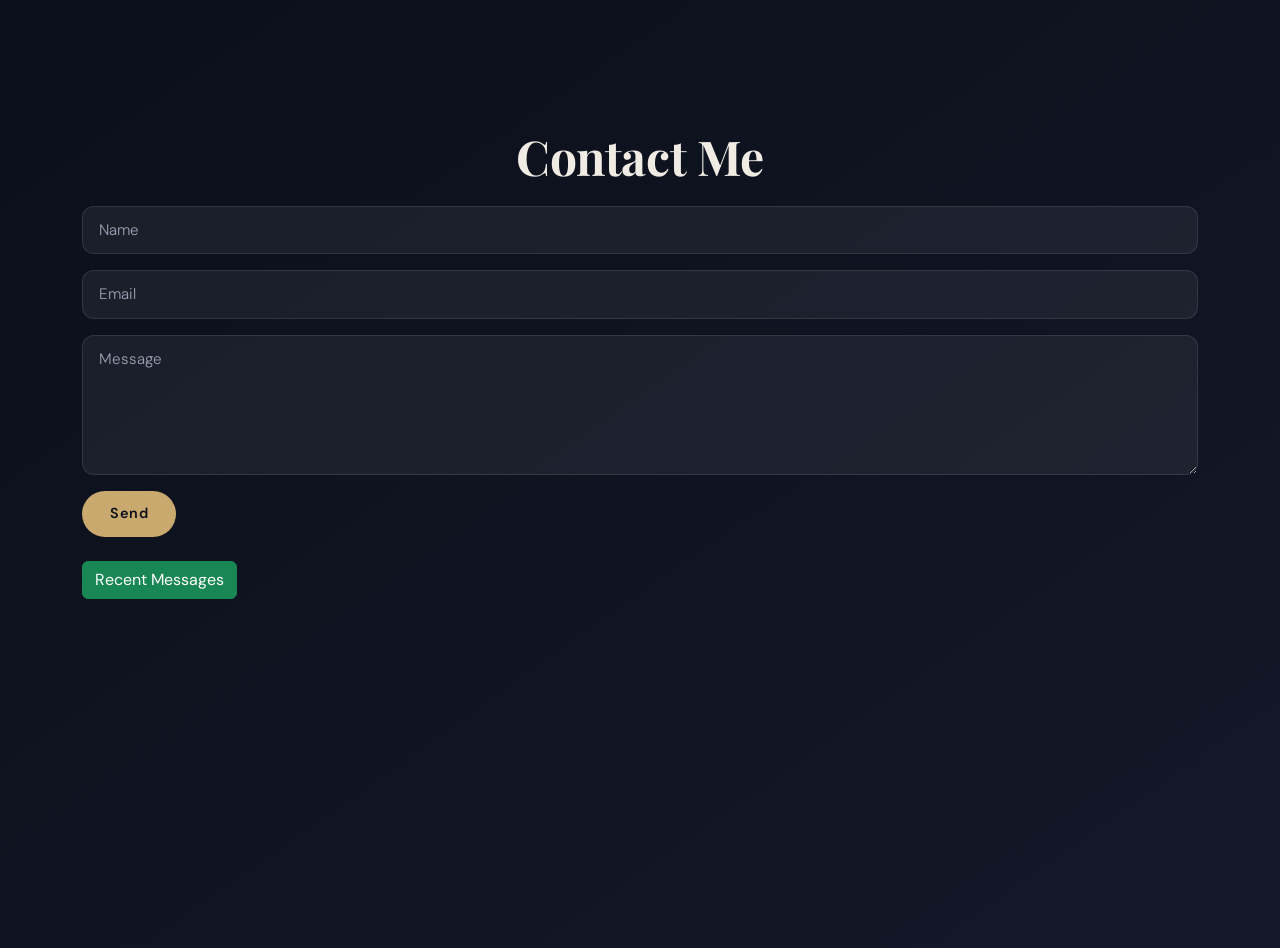
<file: contact.html>
<!DOCTYPE html>
<html>
<head>
    <title>Contact Me</title>

    <link href="https://cdn.jsdelivr.net/npm/bootstrap@5.3.3/dist/css/bootstrap.min.css" rel="stylesheet">

    <link rel="stylesheet" href="style.css">
</head>
<body>

<div class="container mt-5">

    <h1>Contact Me</h1>

    <form>

        <input type="text"
               id="name"
               class="form-control mb-3"
               placeholder="Name">

        <input type="email"
               id="email"
               class="form-control mb-3"
               placeholder="Email">

        <textarea id="message"
                  class="form-control mb-3"
                  rows="5"
                  placeholder="Message"></textarea>

        <button type="button"
                class="btn btn-primary"
                onclick="sendMessage()">
            Send
        </button>

    </form>

    <button class="btn btn-success mt-4"
            onclick="toggleMessages()">
        Recent Messages
    </button>

    <div id="messagesSection"
         class="card p-4 mt-4"
         style="display:none;">

        <h3>Recent Messages</h3>

        <div id="messagesList">

        </div>

    </div>

</div>

<script>

function sendMessage() {

    let name = document.getElementById("name").value;
    let email = document.getElementById("email").value;
    let message = document.getElementById("message").value;

    if(name === "" || email === "" || message === "") {

        alert("Please fill all fields");
        return;
    }

    let newMessage = document.createElement("div");

    newMessage.className = "card p-3 mt-3";

    newMessage.innerHTML = `
        <h5>${name}</h5>
        <p><strong>Email:</strong> ${email}</p>
        <p>${message}</p>
    `;

    document.getElementById("messagesList")
            .prepend(newMessage);

    alert("Message Sent Successfully!");

    document.getElementById("name").value = "";
    document.getElementById("email").value = "";
    document.getElementById("message").value = "";
}

function toggleMessages() {

    let section = document.getElementById("messagesSection");

    if(section.style.display === "none") {
        section.style.display = "block";
    } else {
        section.style.display = "none";
    }
}

</script>

</body>
</html>
</file>
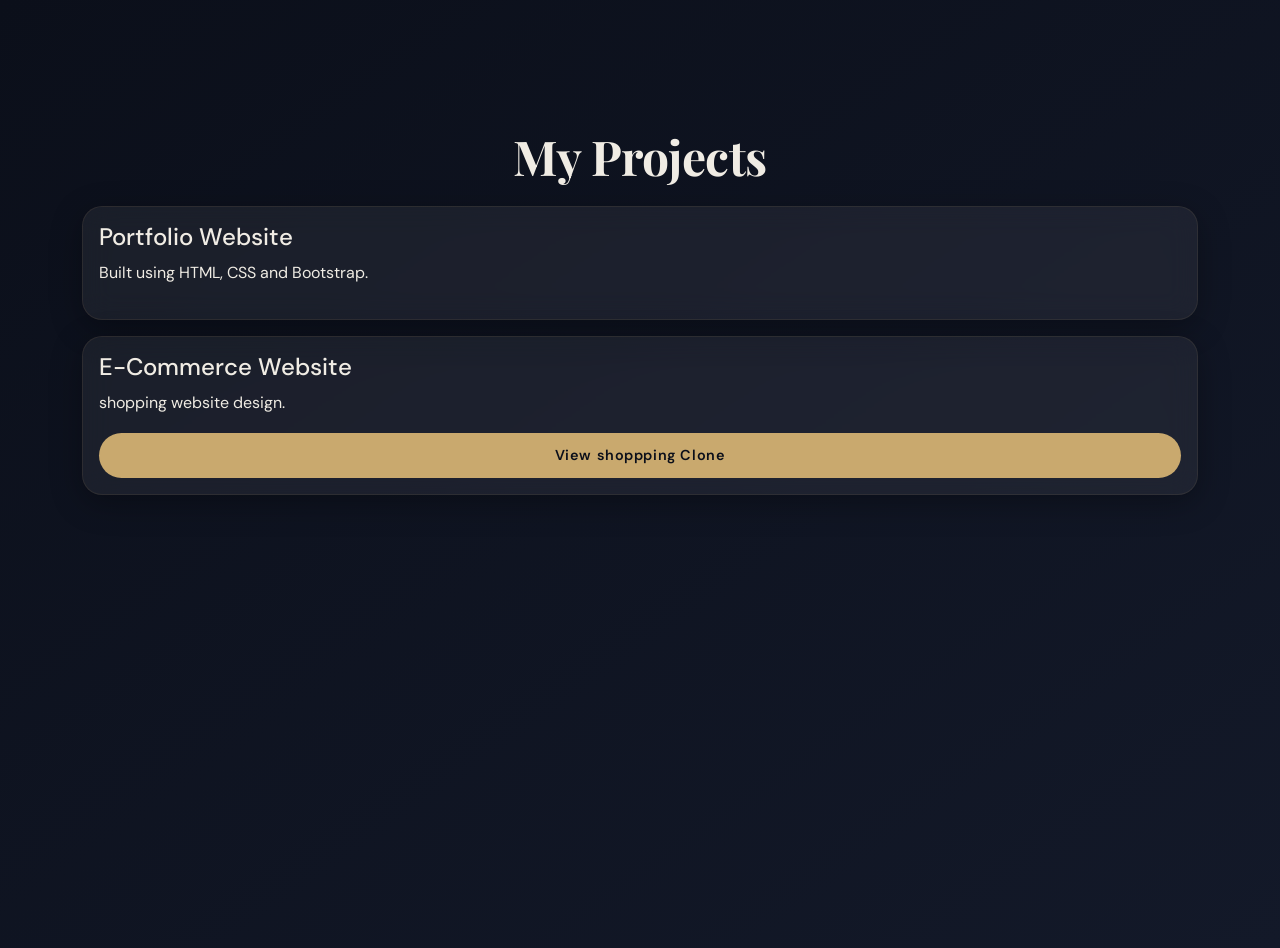
<file: project.html>
<!DOCTYPE html>
<html>
<head>
    <title>Projects</title>
    <link href="https://cdn.jsdelivr.net/npm/bootstrap@5.3.3/dist/css/bootstrap.min.css" rel="stylesheet">
    <link rel="stylesheet" href="style.css">
</head>
<body>
 
<div class="container mt-5">
    <h1>My Projects</h1>

    <div class="card p-3 mt-3">
        <h4>Portfolio Website</h4>
        <p>Built using HTML, CSS and Bootstrap.</p>
    </div>

    <div class="card p-3 mt-3">
    <h4>E-Commerce Website</h4>

    <p>shopping website design.</p>

    <a href="shopping-clone.html" class="btn btn-primary">
        View shoppping Clone
    </a>
</div>
</div>

</body>
</html>
</file>
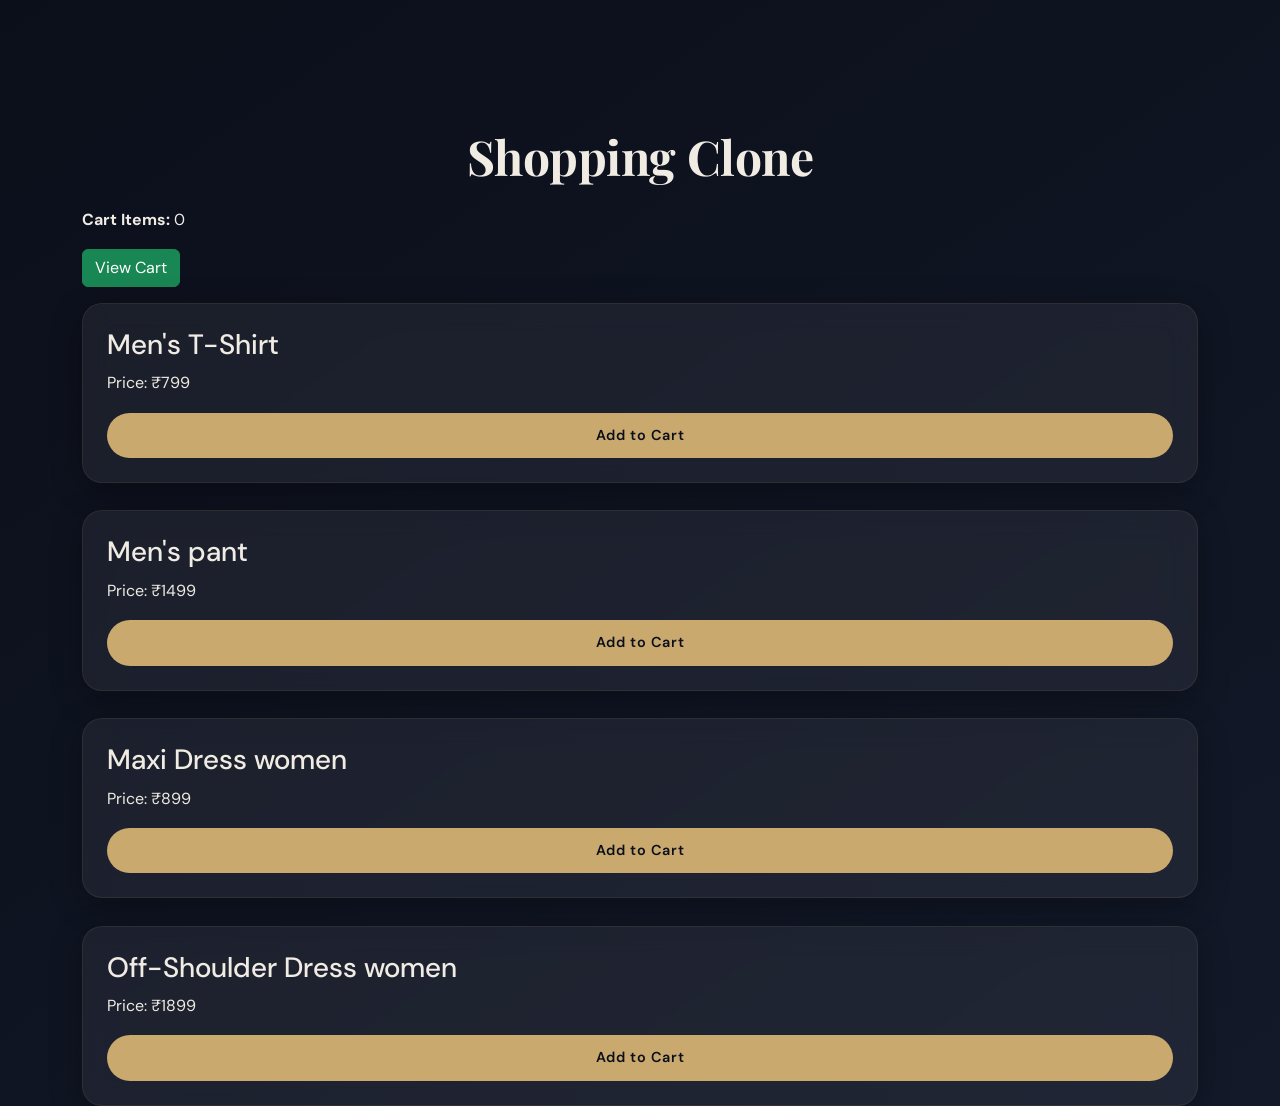
<file: shopping-clone.html>
<!DOCTYPE html>
<html>
<head>
    <title>Myntra Clone</title>

    <link href="https://cdn.jsdelivr.net/npm/bootstrap@5.3.3/dist/css/bootstrap.min.css" rel="stylesheet">

    <link rel="stylesheet" href="style.css">
</head>
<body>

<div class="container mt-5">

    <h1>Shopping Clone</h1>
<p>
    <strong>Cart Items:</strong>
    <span id="cartCount">0</span>
</p>

<button class="btn btn-success mb-3" onclick="viewCart()">
    View Cart
</button>

<div id="cartSection" class="card p-3 mb-3" style="display:none;">
    <h3>My Cart</h3>

    <ul id="cartItems">
    </ul>
</div>    <div class="card p-4">

        <h3>Men's T-Shirt</h3>

        <p>Price: ₹799</p>

       <button class="btn btn-primary" onclick="addToCart()">
    Add to Cart
</button>
    </div>


<br>

 <div class="card p-4">

        <h3>Men's pant</h3>

        <p>Price: ₹1499</p>

       <button class="btn btn-primary" onclick="addToCart()">
    Add to Cart
</button>


    </div>
<br>

 <div class="card p-4">

        <h3>Maxi Dress women</h3>

        <p>Price: ₹899</p>

       <button class="btn btn-primary" onclick="addToCart()">
    Add to Cart
</button>


    </div>
<br>

 <div class="card p-4">

        <h3>Off-Shoulder Dress women</h3>

        <p>Price: ₹1899</p>

       <button class="btn btn-primary" onclick="addToCart()">
    Add to Cart
</button>


    </div>




</div>
<script>

let cart = 0;

function addToCart() {

    cart++;

    document.getElementById("cartCount").innerText = cart;

    let item = document.createElement("li");

    item.innerText = "Men's T-Shirt - ₹799";

    document.getElementById("cartItems").appendChild(item);

    alert("Product added to cart!");
}

function viewCart() {

    let cartSection = document.getElementById("cartSection");

    if (cartSection.style.display === "none") {

        cartSection.style.display = "block";

    } else {

        cartSection.style.display = "none";

    }
}
</script></body>
</html>
</file>
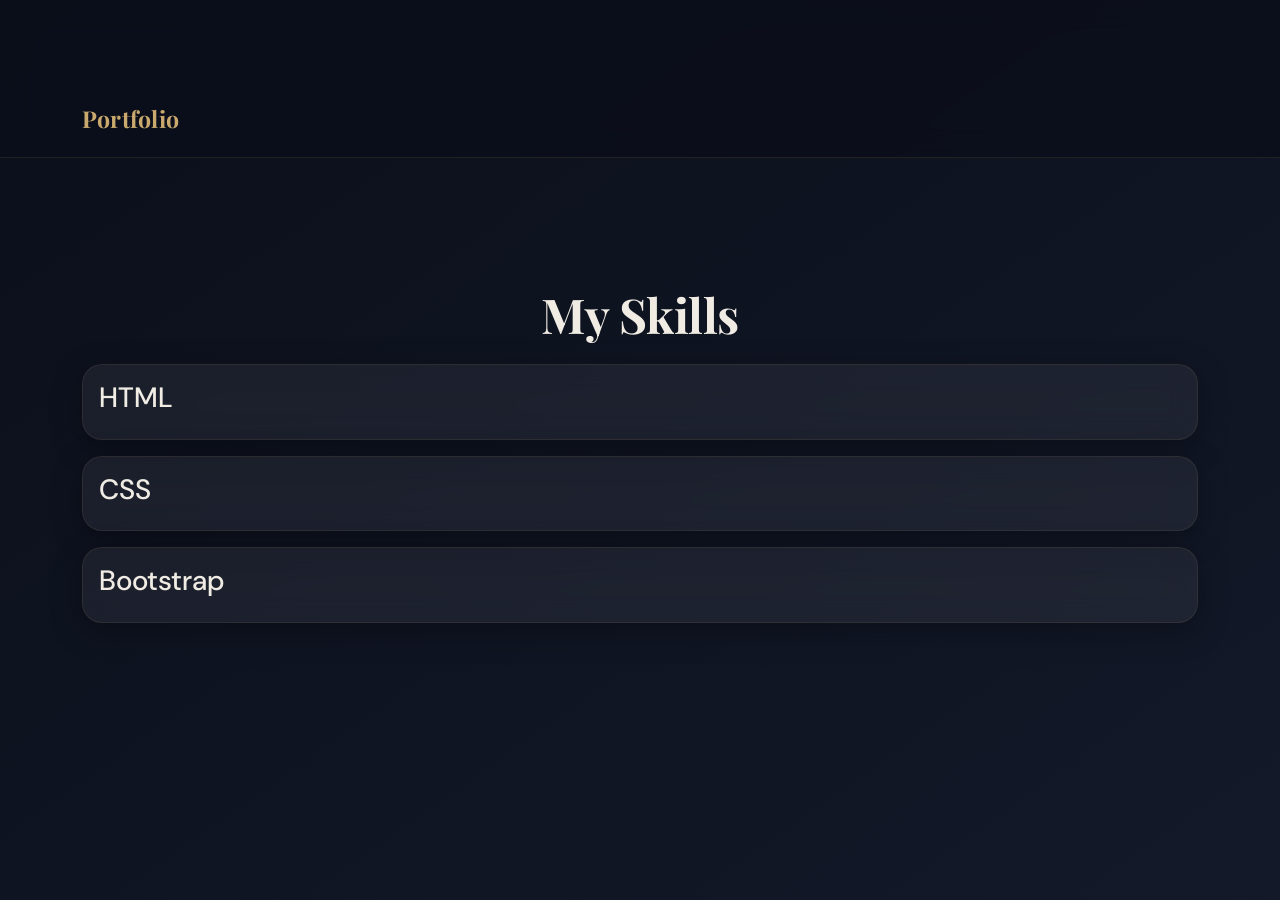
<file: skills.html>
<!DOCTYPE html>
<html>
<head>
    <title>Skills</title>
    <link href="https://cdn.jsdelivr.net/npm/bootstrap@5.3.3/dist/css/bootstrap.min.css" rel="stylesheet">
    <link rel="stylesheet" href="style.css">
</head>
<body>

<nav class="navbar navbar-expand-lg navbar-dark bg-dark">
    <div class="container">
        <a class="navbar-brand" href="index.html">Portfolio</a>
    </div>
</nav>

<div class="container mt-5">
    <h1>My Skills</h1>

    <div class="card p-3 mt-3">
        <h3>HTML</h3>
    </div>

    <div class="card p-3 mt-3">
        <h3>CSS</h3>
    </div>

    <div class="card p-3 mt-3">
        <h3>Bootstrap</h3>
    </div>
</div>

</body>
</html>
</file>
<file: style.css>
/* Google Fonts — DM Sans (body) + Playfair Display (headings) */
@import url('https://fonts.googleapis.com/css2?family=DM+Sans:wght@300;400;500;600&family=Playfair+Display:wght@600;700&display=swap');

/* ── Color Tokens ─────────────────────────────────────────── */
:root {
    --bg-deep:      #0b0f1a;
    --bg-surface:   #131929;
    --bg-card:      rgba(255, 255, 255, 0.06);
    --accent:       #c9a96e;      /* warm amber gold */
    --accent-hover: #b8914f;
    --text-primary: #f0ece4;
    --text-muted:   #9aa3b5;
    --glow:         rgba(201, 169, 110, 0.35);
}

/* ── Reset ────────────────────────────────────────────────── */
*, *::before, *::after {
    margin: 0;
    padding: 0;
    box-sizing: border-box;
}

/* ── Base ─────────────────────────────────────────────────── */
body {
    background: linear-gradient(145deg, var(--bg-deep) 0%, var(--bg-surface) 100%);
    color: var(--text-primary);
    font-family: 'DM Sans', sans-serif;
    font-weight: 400;
    font-size: 1rem;
    line-height: 1.7;
    min-height: 100vh;
}

/* ── Navbar ───────────────────────────────────────────────── */
.navbar {
    background: rgba(11, 15, 26, 0.85) !important;
    backdrop-filter: blur(14px);
    -webkit-backdrop-filter: blur(14px);
    border-bottom: 1px solid rgba(201, 169, 110, 0.12);
    padding: 14px 0;
}

.navbar-brand {
    font-family: 'Playfair Display', serif;
    font-size: 1.45rem;
    font-weight: 700;
    color: var(--accent) !important;
    letter-spacing: 0.01em;
}

.nav-link {
    font-family: 'DM Sans', sans-serif;
    font-weight: 500;
    font-size: 0.9rem;
    color: var(--text-muted) !important;
    margin-left: 18px;
    letter-spacing: 0.03em;
    transition: color 0.25s ease;
}

.nav-link:hover {
    color: var(--accent) !important;
}

/* ── Layout ───────────────────────────────────────────────── */
.container {
    padding-top: 80px;
}

/* ── Headings ─────────────────────────────────────────────── */
h1 {
    font-family: 'Playfair Display', serif;
    font-size: 3rem;
    font-weight: 700;
    line-height: 1.2;
    letter-spacing: -0.01em;
    margin-bottom: 20px;
    text-align: center;
    color: var(--text-primary);
}

h2 {
    font-family: 'Playfair Display', serif;
    font-size: 2rem;
    font-weight: 600;
    text-align: center;
    margin-bottom: 30px;
    color: var(--text-primary);
}

/* ── Hero ─────────────────────────────────────────────────── */
.hero {
    display: flex;
    flex-direction: column;
    justify-content: center;
    align-items: center;
    height: 85vh;
    text-align: center;
}

.hero p {
    font-size: 1.15rem;
    font-weight: 300;
    color: var(--text-muted);
    letter-spacing: 0.01em;
    max-width: 560px;
}

/* ── Cards ────────────────────────────────────────────────── */
.card {
    background: var(--bg-card);
    border: 1px solid rgba(201, 169, 110, 0.1);
    border-radius: 20px;
    color: var(--text-primary);
    backdrop-filter: blur(14px);
    -webkit-backdrop-filter: blur(14px);
    box-shadow: 0 8px 32px rgba(0, 0, 0, 0.3);
    transition: transform 0.35s ease, box-shadow 0.35s ease, border-color 0.35s ease;
}

.card:hover {
    transform: translateY(-8px);
    border-color: rgba(201, 169, 110, 0.35);
    box-shadow: 0 20px 40px rgba(201, 169, 110, 0.15);
}

/* ── Buttons ──────────────────────────────────────────────── */
.btn-primary {
    background: var(--accent);
    border: none;
    color: #0b0f1a;
    font-family: 'DM Sans', sans-serif;
    font-weight: 600;
    font-size: 0.9rem;
    letter-spacing: 0.04em;
    padding: 12px 28px;
    border-radius: 50px;
    transition: background 0.25s ease, transform 0.2s ease;
}

.btn-primary:hover {
    background: var(--accent-hover);
    color: #0b0f1a;
    transform: scale(1.04);
}

/* ── Form ─────────────────────────────────────────────────── */
.form-control {
    background: rgba(255, 255, 255, 0.06);
    border: 1px solid rgba(255, 255, 255, 0.1);
    color: var(--text-primary);
    font-family: 'DM Sans', sans-serif;
    font-size: 0.95rem;
    border-radius: 12px;
    padding: 12px 16px;
    transition: border-color 0.25s ease, box-shadow 0.25s ease;
}

.form-control:focus {
    background: rgba(255, 255, 255, 0.09);
    border-color: var(--accent);
    color: var(--text-primary);
    box-shadow: 0 0 0 3px rgba(201, 169, 110, 0.2);
    outline: none;
}

.form-control::placeholder {
    color: var(--text-muted);
    font-weight: 300;
}

/* ── Footer ───────────────────────────────────────────────── */
footer {
    text-align: center;
    padding: 24px;
    margin-top: 60px;
    background: rgba(0, 0, 0, 0.35);
    border-top: 1px solid rgba(201, 169, 110, 0.08);
    font-size: 0.875rem;
    color: var(--text-muted);
    letter-spacing: 0.02em;
}

/* ── Mobile ───────────────────────────────────────────────── */
@media (max-width: 768px) {
    h1 {
        font-size: 2.1rem;
    }

    h2 {
        font-size: 1.5rem;
    }

    .hero p {
        font-size: 1rem;
    }

    .card {
        margin-bottom: 20px;
    }
}
</file>
